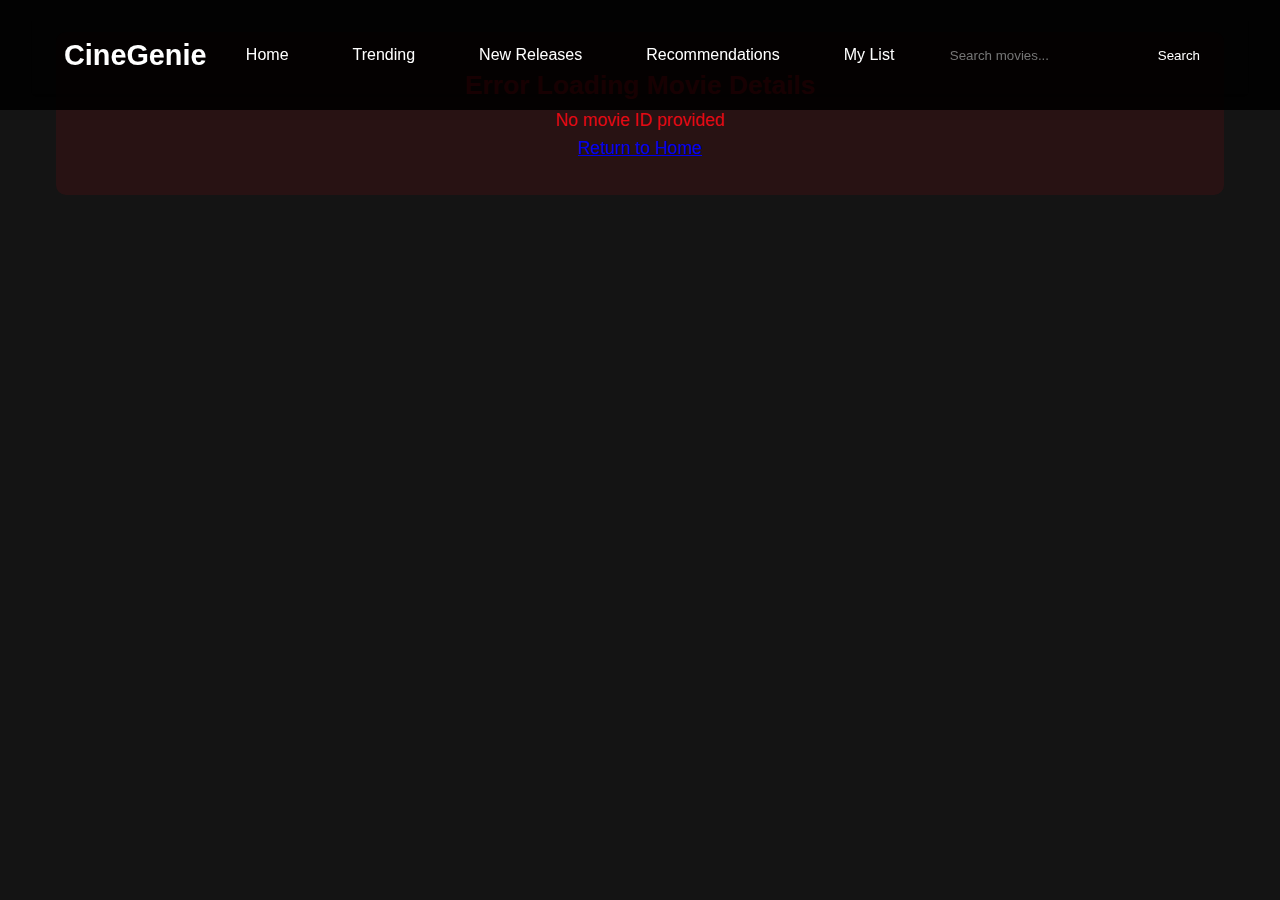
<file: movie-details.html>
<!DOCTYPE html>
<html lang="en">
<head>
    <meta charset="UTF-8">
    <meta name="viewport" content="width=device-width, initial-scale=1.0">
    <title>Movie Details - CineGenie</title>
    <link rel="stylesheet" href="/static/css/styles.css">
</head>
<body>
    <header>
        <nav class="navbar">
            <div class="nav-brand">
                <a href="/homepage">CineGenie</a>
            </div>
            <div class="nav-links">
                <a href="/homepage">Home</a>
                <a href="/trending">Trending</a>
                <a href="/new-releases">New Releases</a>
                <a href="/recommendation">Recommendations</a>
                <a href="/my_list">My List</a>
            </div>
            <div class="nav-search">
                <input type="text" id="searchInput" placeholder="Search movies...">
                <button onclick="searchMovies()">Search</button>
            </div>
        </nav>
    </header>

    <main>
        <div class="movie-details-container" id="movieDetails">
            <!-- Movie details will be loaded here -->
        </div>
    </main>

    <script>
        // Get movie ID from URL
        const urlParams = new URLSearchParams(window.location.search);
        const movieId = urlParams.get('id');

        // Load movie details when page loads
        document.addEventListener('DOMContentLoaded', async () => {
            if (movieId) {
                try {
                    await loadMovieDetails(movieId);
                } catch (error) {
                    console.error('Error loading movie details:', error);
                    const detailsContainer = document.getElementById('movieDetails');
                    detailsContainer.innerHTML = `
                        <div class="error-message">
                            <h2>Error Loading Movie Details</h2>
                            <p>${error.message}</p>
                            <a href="/homepage" class="back-button">Return to Home</a>
                        </div>
                    `;
                }
            } else {
                const detailsContainer = document.getElementById('movieDetails');
                detailsContainer.innerHTML = `
                    <div class="error-message">
                        <h2>Error Loading Movie Details</h2>
                        <p>No movie ID provided</p>
                        <a href="/homepage" class="back-button">Return to Home</a>
                    </div>
                `;
            }
        });

        function isInMyList(movieId) {
            const myList = JSON.parse(localStorage.getItem('myList') || '[]');
            return myList.some(movie => movie.id === movieId);
        }

        async function loadMovieDetails(movieId) {
            try {
                if (!movieId) {
                    throw new Error('No movie ID provided');
                }
                
                const response = await fetch(`/api/movie/${movieId}`);
                if (!response.ok) {
                    throw new Error(`HTTP error! status: ${response.status}`);
                }
                
                const data = await response.json();
                
                if (data.success && data.movie) {
                    const movie = data.movie;
                    const detailsContainer = document.getElementById('movieDetails');
                    
                    detailsContainer.innerHTML = `
                        <div class="movie-details">
                            <div class="movie-poster">
                                <img src="${movie.poster_path ? `https://image.tmdb.org/t/p/w500${movie.poster_path}` : '/static/images/no-poster.jpg'}" 
                                     alt="${movie.title}"
                                     onerror="this.src='/static/images/no-poster.jpg'">
                                <button class="add-to-list-btn" onclick="toggleMyList(${movie.id}, '${movie.title.replace(/'/g, "\\'")}', '${movie.poster_path || ''}', '${movie.release_date || ''}')">
                                    ${isInMyList(movie.id) ? 'Remove from My List' : 'Add to My List'}
                                </button>
                            </div>
                            <div class="movie-info">
                                <h1>${movie.title}</h1>
                                <div class="movie-meta">
                                    <span>${movie.release_date ? movie.release_date.split('-')[0] : 'N/A'}</span>
                                    <span>${movie.runtime || 0} min</span>
                                    <span class="rating">★ ${movie.vote_average ? movie.vote_average.toFixed(1) : 'N/A'}</span>
                                </div>
                                <div class="movie-genres">
                                    ${movie.genres ? movie.genres.map(genre => `<span class="genre-tag">${genre}</span>`).join('') : ''}
                                </div>
                                <p class="movie-overview">${movie.overview || 'No overview available.'}</p>
                                <div class="movie-cast">
                                    <h3>Cast</h3>
                                    <div class="cast-list">
                                        ${movie.credits && movie.credits.cast ? movie.credits.cast.slice(0, 5).map(actor => `
                                            <div class="cast-member">
                                                <img src="${actor.profile_path ? `https://image.tmdb.org/t/p/w200${actor.profile_path}` : '/static/images/no-profile.jpg'}" 
                                                     alt="${actor.name}"
                                                     onerror="this.src='/static/images/no-profile.jpg'">
                                                <span>${actor.name}</span>
                                                <span class="character">${actor.character}</span>
                                            </div>
                                        `).join('') : '<p>No cast information available.</p>'}
                                    </div>
                                </div>
                            </div>
                        </div>
                    `;
                } else {
                    throw new Error(data.error || 'Failed to load movie details');
                }
            } catch (error) {
                console.error('Error loading movie details:', error);
                throw error; // Re-throw to be caught by the outer try-catch
            }
        }

        function toggleMyList(movieId, title, posterPath, releaseDate) {
            let myList = JSON.parse(localStorage.getItem('myList') || '[]');
            const button = document.querySelector('.add-to-list-btn');
            
            if (isInMyList(movieId)) {
                myList = myList.filter(movie => movie.id !== movieId);
                button.textContent = 'Add to My List';
            } else {
                const movie = {
                    id: movieId,
                    title: title,
                    poster_path: posterPath,
                    release_date: releaseDate
                };
                myList.push(movie);
                button.textContent = 'Remove from My List';
            }
            
            localStorage.setItem('myList', JSON.stringify(myList));
        }

        function searchMovies() {
            const query = document.getElementById('searchInput').value;
            if (query.trim()) {
                window.location.href = `/search?q=${encodeURIComponent(query)}`;
            }
        }
    </script>
</body>
</html>
</file>
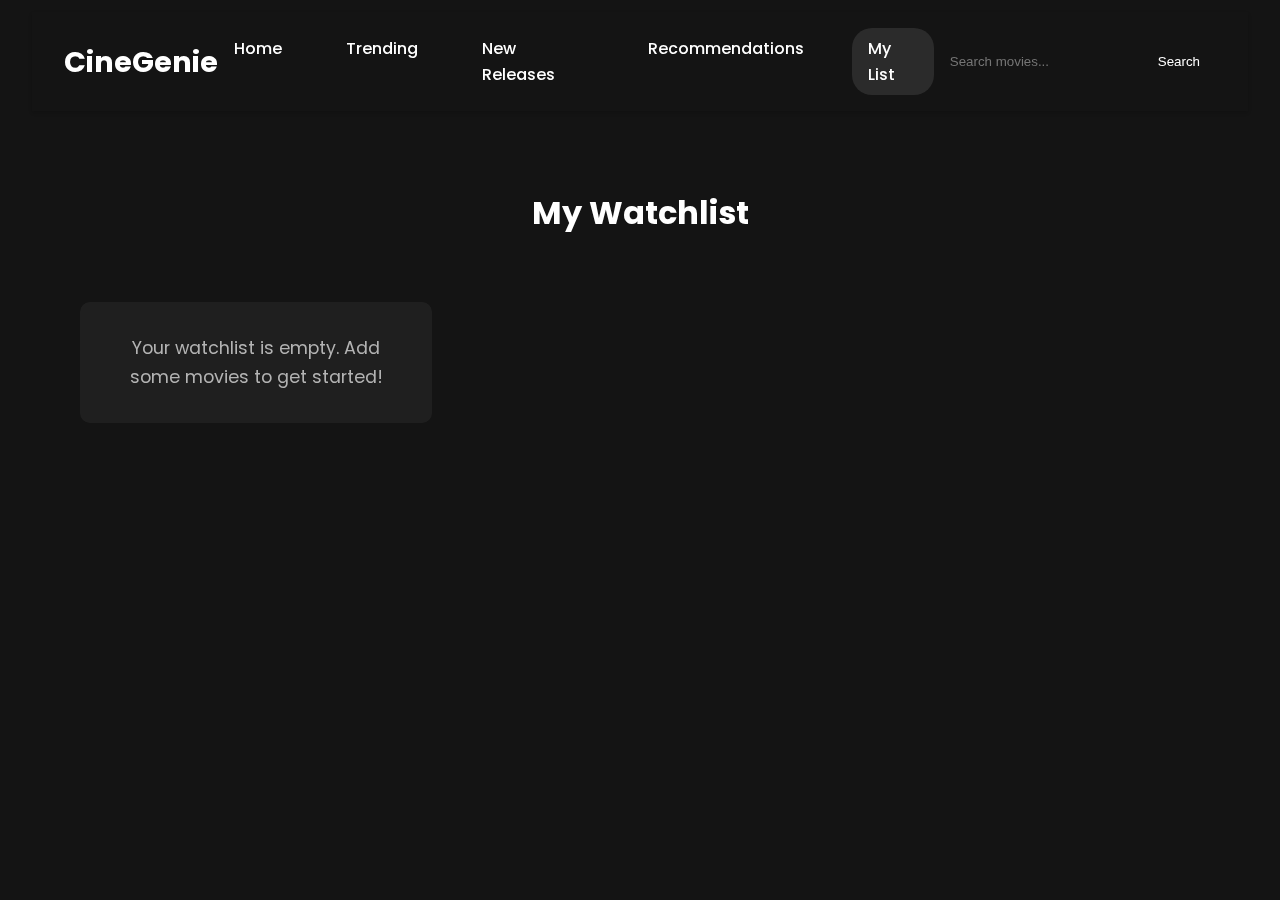
<file: my_list.html>
<!DOCTYPE html>
<html lang="en">

<head>
    <meta charset="UTF-8" />
    <meta name="viewport" content="width=device-width, initial-scale=1" />
    <title>My List - CineGenie</title>
    <link rel="stylesheet" href="/static/css/styles.css">
    <style>
        @import url('https://fonts.googleapis.com/css2?family=Poppins:wght@400;600&display=swap');

        :root {
            --black: #141414;
            --white: #fff;
            --red: #e50914;
            --gray-light: #b3b3b3;
            --gray-dark: #404040;
            --shadow-glow: 0 0 10px rgba(229, 9, 20, 0.8);
            --transition-fast: 0.3s cubic-bezier(0.4, 0, 0.2, 1);
        }

        /* Reset */
        * {
            box-sizing: border-box;
        }

        body {
            margin: 0;
            font-family: 'Poppins', sans-serif;
            background-color: var(--black);
            color: var(--white);
            overflow-x: hidden;
        }

        a {
            color: inherit;
            text-decoration: none;
        }

        /* Navbar */
        header {
            position: sticky;
            top: 0;
            z-index: 1000;
            background-color: rgba(20, 20, 20, 0.85);
            backdrop-filter: saturate(180%) blur(20px);
            display: flex;
            align-items: center;
            justify-content: space-between;
            padding: 0.75rem 2rem;
        }

        .logo {
            font-weight: 800;
            font-size: 1.5rem;
            color: var(--red);
            letter-spacing: 0.05em;
            user-select: none;
        }

        nav ul {
            display: flex;
            gap: 2rem;
            list-style: none;
            margin: 0;
            padding: 0;
        }

        nav a {
            font-weight: 600;
            font-size: 1rem;
            color: var(--white);
            transition: color var(--transition-fast);
        }

        nav a:hover,
        nav a:focus {
            color: var(--red);
        }

        /* Main Content */
        main {
            padding: 2rem;
        }

        .list-container {
            display: grid;
            grid-template-columns: repeat(auto-fill, minmax(180px, 1fr));
            gap: 1.5rem;
        }

        .movie-card {
            background-color: #222;
            border-radius: 10px;
            overflow: hidden;
            transition: transform 0.3s ease;
        }

        .movie-card:hover {
            transform: scale(1.05);
        }

        .movie-card img {
            width: 100%;
            display: block;
        }

        .movie-title {
            padding: 0.5rem;
            text-align: center;
        }

        .remove-btn {
            background: #e50914;
            border: none;
            color: white;
            padding: 0.3rem 0.5rem;
            margin-bottom: 0.5rem;
            cursor: pointer;
            width: 100%;
        }

        .empty-message {
            text-align: center;
            font-size: 1.2rem;
            color: #bbb;
        }
    </style>
</head>

<body>
    <header>
        <nav class="navbar">
            <div class="nav-brand">
                <a href="/homepage">CineGenie</a>
            </div>
            <div class="nav-links">
                <a href="/homepage">Home</a>
                <a href="/trending">Trending</a>
                <a href="/new-releases">New Releases</a>
                <a href="/recommendation">Recommendations</a>
                <a href="/my_list" class="active">My List</a>
            </div>
            <div class="nav-search">
                <input type="text" id="searchInput" placeholder="Search movies...">
                <button onclick="searchMovies()">Search</button>
            </div>
        </nav>
    </header>

    <main>
        <section class="my-list-section">
            <h2>My Watchlist</h2>
            <div class="movie-grid" id="myList">
                <!-- Movies will be loaded here -->
            </div>
        </section>
    </main>

    <script>
        // Load saved movies when the page loads
        document.addEventListener('DOMContentLoaded', () => {
            loadMyList();
        });

        function loadMyList() {
            const savedMovies = JSON.parse(localStorage.getItem('myList') || '[]');
            const moviesContainer = document.getElementById('myList');
            moviesContainer.innerHTML = '';

            if (savedMovies.length === 0) {
                moviesContainer.innerHTML = '<p class="no-movies">Your watchlist is empty. Add some movies to get started!</p>';
                return;
            }

            savedMovies.forEach(movie => {
                const movieCard = createMovieCard(movie);
                moviesContainer.appendChild(movieCard);
            });
        }

        function createMovieCard(movie) {
            const card = document.createElement('div');
            card.className = 'movie-card';
            card.onclick = () => window.location.href = `/movie-details?id=${movie.id}`;
            
            const posterPath = movie.poster_path 
                ? `https://image.tmdb.org/t/p/w500${movie.poster_path}`
                : '/static/images/no-poster.jpg';
            
            card.innerHTML = `
                <img src="${posterPath}" alt="${movie.title}" onerror="this.src='/static/images/no-poster.jpg'">
                <div class="movie-info">
                    <h3>${movie.title}</h3>
                    <p>${movie.release_date ? movie.release_date.split('-')[0] : 'N/A'}</p>
                    <div class="movie-rating">
                        <span>★</span>
                        <span>${movie.vote_average ? movie.vote_average.toFixed(1) : 'N/A'}</span>
                    </div>
                    <button class="remove-btn" onclick="event.stopPropagation(); removeFromList(${movie.id})">Remove from List</button>
                </div>
            `;
            return card;
        }

        function removeFromList(movieId) {
            let savedMovies = JSON.parse(localStorage.getItem('myList') || '[]');
            savedMovies = savedMovies.filter(movie => movie.id !== movieId);
            localStorage.setItem('myList', JSON.stringify(savedMovies));
            loadMyList();
        }

        function searchMovies() {
            const query = document.getElementById('searchInput').value;
            if (query.trim()) {
                window.location.href = `/search?q=${encodeURIComponent(query)}`;
            }
        }
    </script>
</body>

</html>
</file>
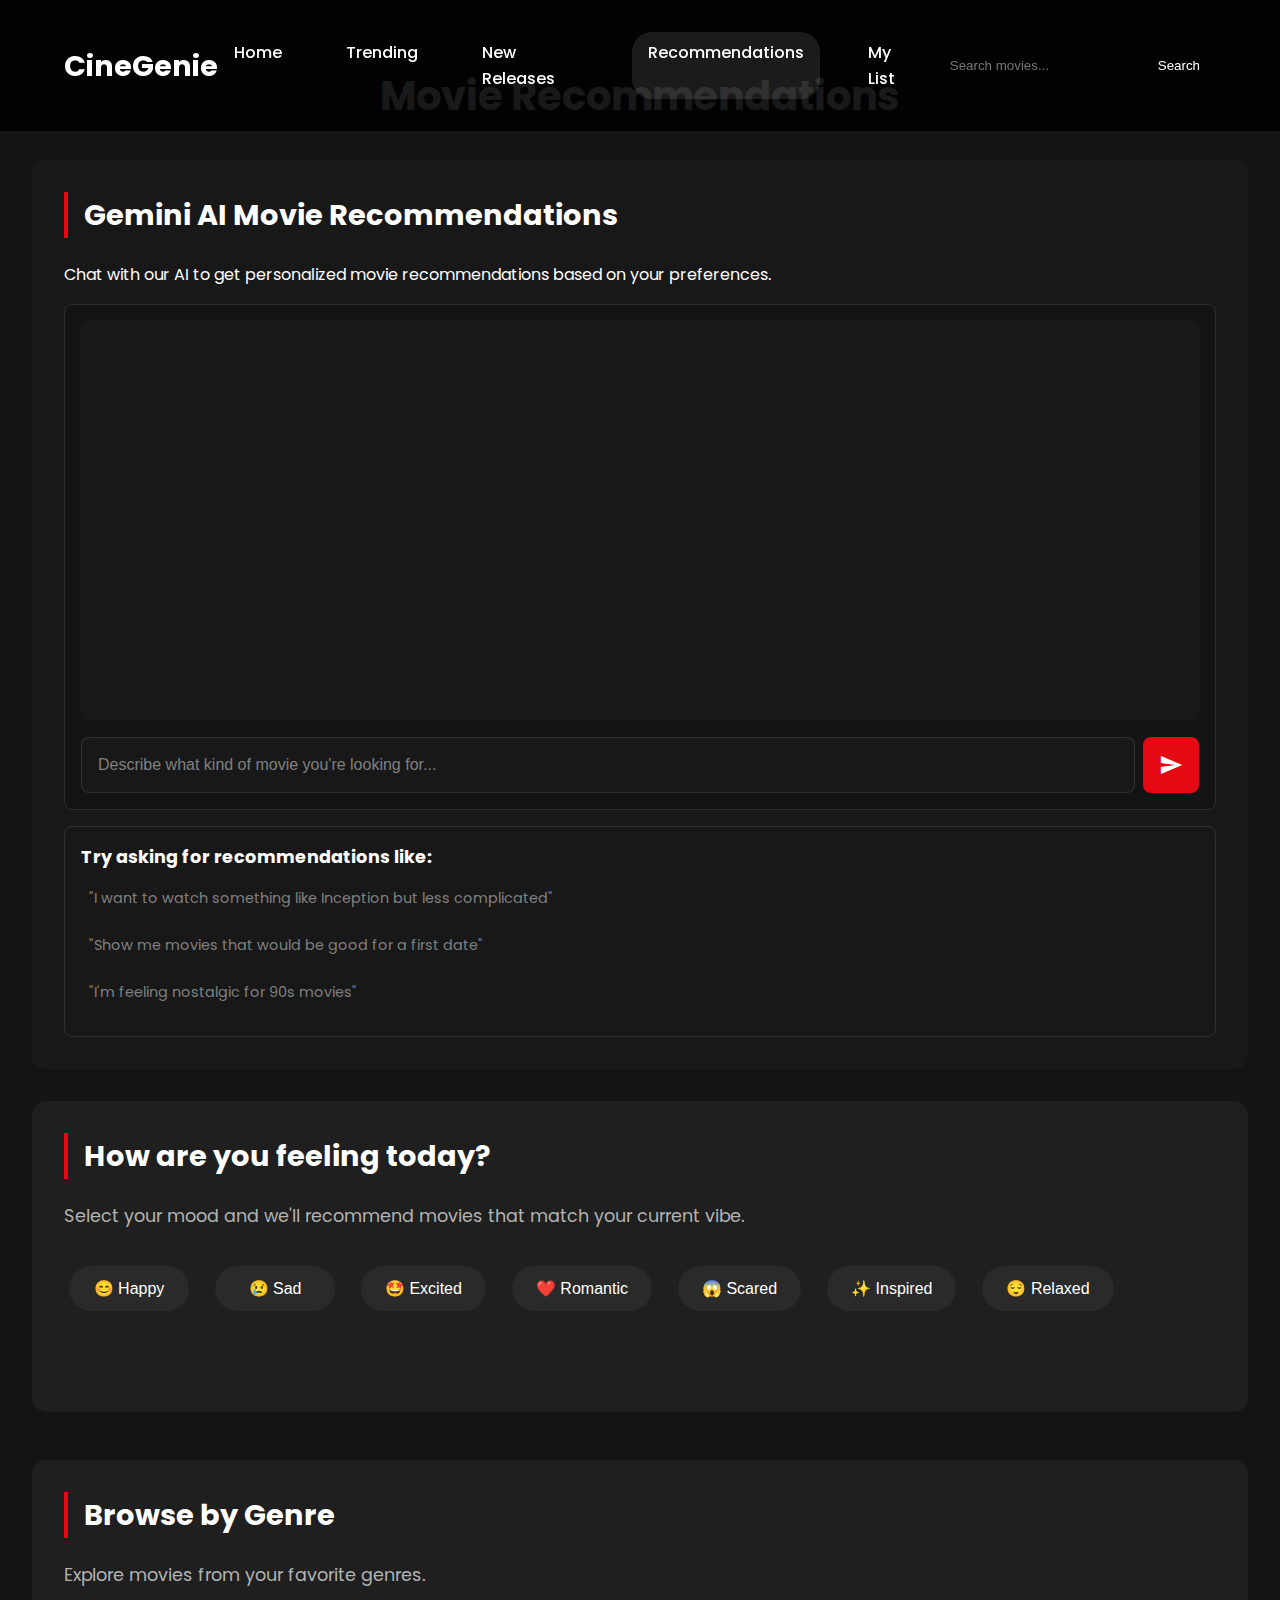
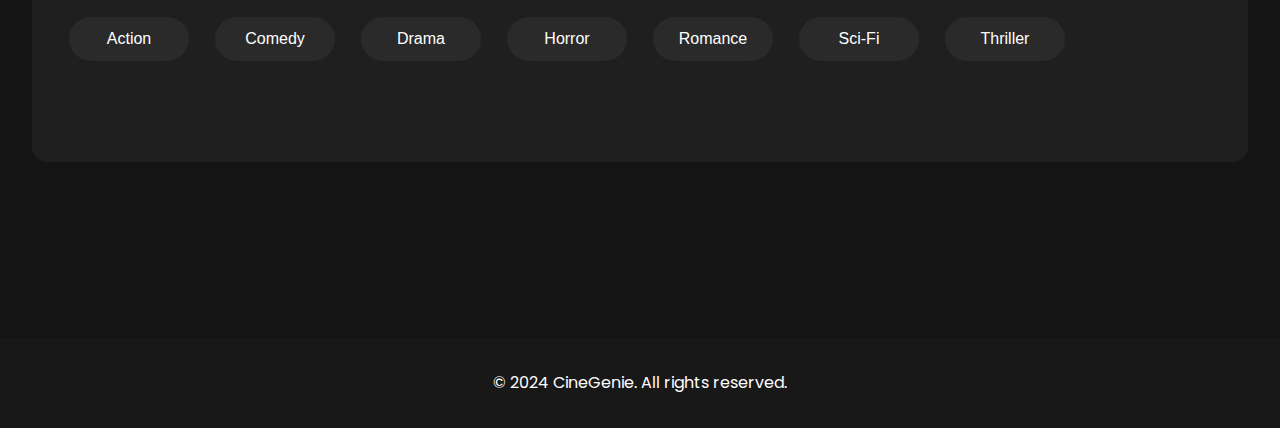
<file: recommendation.html>
<!DOCTYPE html>
<html lang="en">

<head>
    <meta charset="UTF-8" />
    <meta name="viewport" content="width=device-width, initial-scale=1.0" />
    <title>CineGenie - Movie Recommendations</title>
    <link rel="stylesheet" href="/static/css/styles.css">
    <link href="https://fonts.googleapis.com/css2?family=Poppins:wght@400;500;600;700&display=swap" rel="stylesheet">
    <link href="https://fonts.googleapis.com/icon?family=Material+Icons" rel="stylesheet">
</head>

<body>
    <header>
        <nav class="navbar">
            <div class="nav-brand">
                <a href="/homepage">CineGenie</a>
            </div>
            <div class="nav-links">
                <a href="/homepage">Home</a>
                <a href="/trending">Trending</a>
                <a href="/new-releases">New Releases</a>
                <a href="/recommendation" class="active">Recommendations</a>
                <a href="/my_list">My List</a>
            </div>
            <div class="nav-search">
                <input type="text" id="searchInput" placeholder="Search movies...">
                <button onclick="searchMovies()">Search</button>
            </div>
        </nav>
    </header>

    <div class="recommendation-page">
        <section class="recommendation-section">
            <h1>Movie Recommendations</h1>
            
            <!-- Gemini AI Chat Recommendations -->
            <div class="recommendation-box ai-chat-box">
                <h2>Gemini AI Movie Recommendations</h2>
                <p class="ai-description">Chat with our AI to get personalized movie recommendations based on your preferences.</p>
                
                <div class="chat-container">
                    <div id="chatHistory" class="chat-history"></div>
                    
                    <div class="chat-input-container">
                        <input type="text" id="chatInput" placeholder="Describe what kind of movie you're looking for...">
                        <button onclick="sendChatMessage()" id="sendButton">
                            <span class="material-icons">send</span>
                        </button>
                    </div>
                </div>

                <div class="example-prompts">
                    <h3>Try asking for recommendations like:</h3>
                    <ul>
                        <li>"I want to watch something like Inception but less complicated"</li>
                        <li>"Show me movies that would be good for a first date"</li>
                        <li>"I'm feeling nostalgic for 90s movies"</li>
                    </ul>
                </div>
            </div>

            <!-- Mood-based Recommendations -->
            <div class="recommendation-box">
                <h2>How are you feeling today?</h2>
                <p class="mood-description">Select your mood and we'll recommend movies that match your current vibe.</p>
                <div class="mood-selector">
                    <button class="mood-btn" data-mood="happy">😊 Happy</button>
                    <button class="mood-btn" data-mood="sad">😢 Sad</button>
                    <button class="mood-btn" data-mood="excited">🤩 Excited</button>
                    <button class="mood-btn" data-mood="romantic">❤️ Romantic</button>
                    <button class="mood-btn" data-mood="scared">😱 Scared</button>
                    <button class="mood-btn" data-mood="inspired">✨ Inspired</button>
                    <button class="mood-btn" data-mood="relaxed">😌 Relaxed</button>
                </div>
                <div id="mood-results" class="movie-grid"></div>
            </div>

            <!-- Genre-based Recommendations -->
            <div class="recommendation-box">
                <h2>Browse by Genre</h2>
                <p class="genre-description">Explore movies from your favorite genres.</p>
                <div class="genre-selector">
                    <button class="genre-btn" data-genre="action">Action</button>
                    <button class="genre-btn" data-genre="comedy">Comedy</button>
                    <button class="genre-btn" data-genre="drama">Drama</button>
                    <button class="genre-btn" data-genre="horror">Horror</button>
                    <button class="genre-btn" data-genre="romance">Romance</button>
                    <button class="genre-btn" data-genre="sci-fi">Sci-Fi</button>
                    <button class="genre-btn" data-genre="thriller">Thriller</button>
                </div>
                <div id="genre-results" class="movie-grid"></div>
            </div>
        </section>
    </div>

    <footer class="footer">
        <div class="container">
            <p>&copy; 2024 CineGenie. All rights reserved.</p>
        </div>
    </footer>

    <script>
        const TMDB_IMAGE_BASE_URL = 'https://image.tmdb.org/t/p/w500';
        const DEFAULT_POSTER = '/static/images/no-poster.svg';

        function isInMyList(movieId) {
            const myList = JSON.parse(localStorage.getItem('myList') || '[]');
            return myList.some(movie => movie.id === movieId);
        }

        function toggleMyList(movieId, title, posterPath, releaseDate) {
            let myList = JSON.parse(localStorage.getItem('myList') || '[]');
            
            if (isInMyList(movieId)) {
                myList = myList.filter(movie => movie.id !== movieId);
            } else {
                myList.push({
                    id: movieId,
                    title: title,
                    poster_path: posterPath,
                    release_date: releaseDate
                });
            }
            
            localStorage.setItem('myList', JSON.stringify(myList));
            // Refresh the display
            getAIRecommendations();
        }

        function createMovieCard(movie) {
            const card = document.createElement('div');
            card.className = 'movie-card';
            card.onclick = () => window.location.href = `/movie-details?id=${movie.id}`;
            
            const posterPath = movie.poster_path 
                ? `https://image.tmdb.org/t/p/w500${movie.poster_path}`
                : '/static/images/no-poster.jpg';
            
            card.innerHTML = `
                <img src="${posterPath}" alt="${movie.title}" onerror="this.src='/static/images/no-poster.jpg'">
                <div class="movie-info">
                    <h3>${movie.title}</h3>
                    <p>${movie.release_date ? movie.release_date.split('-')[0] : 'N/A'}</p>
                    <div class="movie-rating">
                        <span>★</span>
                        <span>${movie.vote_average ? movie.vote_average.toFixed(1) : 'N/A'}</span>
                    </div>
                    <button class="add-to-list-btn" onclick="event.stopPropagation(); toggleMyList(${movie.id}, '${movie.title.replace(/'/g, "\\'")}', '${movie.poster_path || ''}', '${movie.release_date || ''}')">
                        ${isInMyList(movie.id) ? 'Remove from List' : 'Add to List'}
                    </button>
                </div>
            `;
            
            return card;
        }

        function displayMovies(movies, containerId) {
            const container = document.getElementById(containerId);
            if (!movies || movies.length === 0) {
                container.innerHTML = `
                    <div class="no-movies">
                        No movies found. Please try another mood or genre.
                    </div>
                `;
                return;
            }

            container.innerHTML = '';
            movies.forEach(movie => {
                const card = createMovieCard(movie);
                container.appendChild(card);
            });
        }

        function setActiveButton(button, selector) {
            document.querySelectorAll(selector).forEach(btn => {
                btn.classList.remove('active');
            });
            button.classList.add('active');
        }

        async function getAIRecommendations() {
            const container = document.getElementById('aiRecommendations');
            container.innerHTML = '<div class="loading">Getting AI recommendations...</div>';

            try {
                const selectedMood = getSelectedMood();
                const selectedGenres = getSelectedGenres();

                if (!selectedMood && selectedGenres.length === 0) {
                    container.innerHTML = `
                        <div class="info-message">
                            Please select a mood or genre to get recommendations.
                        </div>
                    `;
                    return;
                }

                // If both mood and genres are selected, prioritize mood
                const preferences = {
                    mood: selectedMood,
                    genres: selectedGenres
                };

                console.log('Sending preferences:', preferences);

                const response = await fetch('/api/recommendations/ai', {
                    method: 'POST',
                    headers: {
                        'Content-Type': 'application/json'
                    },
                    body: JSON.stringify({ preferences })
                });

                if (!response.ok) {
                    const errorData = await response.json();
                    throw new Error(errorData.error || `HTTP error! status: ${response.status}`);
                }

                const data = await response.json();
                
                // Log debug info if available
                if (data.debug_info) {
                    console.log('Debug info:', data.debug_info);
                }
                
                if (data.success && data.movies && data.movies.length > 0) {
                    container.innerHTML = '';
                    data.movies.forEach(movie => {
                        const card = createMovieCard(movie);
                        container.appendChild(card);
                    });
                } else {
                    container.innerHTML = `
                        <div class="error-message">
                            ${data.error || 'No recommendations found. Try selecting different preferences.'}
                            ${data.debug_info ? `<br><small>Debug: ${JSON.stringify(data.debug_info)}</small>` : ''}
                        </div>
                    `;
                }
            } catch (error) {
                console.error('Error getting AI recommendations:', error);
                container.innerHTML = `
                    <div class="error-message">
                        Failed to get AI recommendations. Please try again.
                        <br>
                        <small>Error: ${error.message}</small>
                        <br>
                        <small>Check the console for more details.</small>
                    </div>
                `;
            }
        }

        function getSelectedGenres() {
            return Array.from(document.querySelectorAll('.genre-btn.active'))
                .map(btn => btn.dataset.genre);
        }

        function getSelectedMood() {
            const activeMood = document.querySelector('.mood-btn.active');
            return activeMood ? activeMood.dataset.mood : null;
        }

        // Mood-based recommendations
        document.querySelectorAll('.mood-btn').forEach(button => {
            button.addEventListener('click', () => {
                document.querySelectorAll('.mood-btn').forEach(btn => btn.classList.remove('active'));
                button.classList.add('active');
                getAIRecommendations();
            });
        });

        // Genre-based recommendations
        document.querySelectorAll('.genre-btn').forEach(button => {
            button.addEventListener('click', () => {
                button.classList.toggle('active');
                getAIRecommendations();
            });
        });

        // Load AI recommendations when page loads
        document.addEventListener('DOMContentLoaded', () => {
            getAIRecommendations();
        });

        function searchMovies() {
            const query = document.getElementById('searchInput').value;
            if (query.trim()) {
                window.location.href = `/search?q=${encodeURIComponent(query)}`;
            }
        }

        // Add new chat functionality
        async function sendChatMessage() {
            const chatInput = document.getElementById('chatInput');
            const message = chatInput.value.trim();
            
            if (!message) return;

            // Add user message to chat
            addMessageToChat('user', message);
            chatInput.value = '';

            try {
                const response = await fetch('/api/recommendations/chat-recommendations', {
                    method: 'POST',
                    headers: {
                        'Content-Type': 'application/json'
                    },
                    body: JSON.stringify({ user_input: message })
                });

                if (!response.ok) {
                    const errorData = await response.json();
                    throw new Error(errorData.error || `HTTP error! status: ${response.status}`);
                }

                const data = await response.json();
                
                if (data.success && data.recommendations) {
                    // Add AI response to chat
                    if (data.recommendations.length > 0) {
                        const message = data.recommendations[0].message || 'Here are some recommendations based on your request:';
                        addMessageToChat('ai', message, data.recommendations.slice(1));
                    } else {
                        addMessageToChat('ai', 'I couldn\'t find any specific recommendations. Here are some popular movies you might enjoy.');
                    }
                    
                    // Log debug info if available
                    if (data.debug_info) {
                        console.log('Debug info:', data.debug_info);
                    }
                } else {
                    throw new Error(data.error || 'Failed to get recommendations');
                }
            } catch (error) {
                console.error('Error getting chat recommendations:', error);
                
                // Show detailed error message
                let errorMessage = 'Sorry, I encountered an error while getting recommendations.';
                if (error.message.includes('AI service not available')) {
                    errorMessage = 'AI service is currently unavailable. Please check if the GOOGLE_API_KEY is configured.';
                } else if (error.message.includes('GOOGLE_API_KEY')) {
                    errorMessage = 'AI service configuration error. Please contact support.';
                }
                
                addMessageToChat('error', errorMessage);
            }
        }

        function addMessageToChat(type, content, recommendations = null) {
            const chatHistory = document.getElementById('chatHistory');
            const messageDiv = document.createElement('div');
            messageDiv.className = `chat-message ${type}-message`;
            
            let messageContent = `
                <div class="message-content">
                    <p>${content}</p>
                </div>
            `;

            if (recommendations && recommendations.length > 0) {
                messageContent += '<div class="recommendations-grid">';
                recommendations.forEach(movie => {
                    if (movie.title) {  // Only add if it's a movie object
                        messageContent += createMovieCard(movie).outerHTML;
                    }
                });
                messageContent += '</div>';
            }

            messageDiv.innerHTML = messageContent;
            chatHistory.appendChild(messageDiv);
            chatHistory.scrollTop = chatHistory.scrollHeight;
        }

        // Add event listener for Enter key in chat input
        document.getElementById('chatInput').addEventListener('keypress', function(e) {
            if (e.key === 'Enter') {
                sendChatMessage();
            }
        });
    </script>

    <style>
        /* Add new styles for chat interface */
        .ai-chat-box {
            margin-bottom: 2rem;
            background: var(--card-background);
            border-radius: 12px;
            padding: 2rem;
            box-shadow: 0 4px 6px rgba(0, 0, 0, 0.1);
        }

        .chat-container {
            background: var(--background-color);
            border-radius: 8px;
            padding: 1rem;
            margin: 1rem 0;
            border: 1px solid rgba(255, 255, 255, 0.1);
        }

        .chat-history {
            height: 400px;
            overflow-y: auto;
            padding: 1rem;
            background: var(--card-background);
            border-radius: 8px;
            margin-bottom: 1rem;
            scrollbar-width: thin;
            scrollbar-color: var(--primary-color) var(--background-color);
        }

        .chat-history::-webkit-scrollbar {
            width: 8px;
        }

        .chat-history::-webkit-scrollbar-track {
            background: var(--background-color);
        }

        .chat-history::-webkit-scrollbar-thumb {
            background-color: var(--primary-color);
            border-radius: 4px;
        }

        .chat-message {
            margin-bottom: 1rem;
            max-width: 80%;
            padding: 1rem;
            border-radius: 8px;
            animation: slideIn 0.3s ease;
        }

        .user-message {
            margin-left: auto;
            background: var(--primary-color);
            color: white;
        }

        .ai-message {
            margin-right: auto;
            background: var(--card-background);
            border: 1px solid rgba(255, 255, 255, 0.1);
        }

        .error-message {
            background: rgba(229, 9, 20, 0.1);
            color: var(--primary-color);
            border: 1px solid var(--primary-color);
        }

        .chat-input-container {
            display: flex;
            gap: 0.5rem;
        }

        .chat-input-container input {
            flex: 1;
            padding: 1rem;
            border: 1px solid rgba(255, 255, 255, 0.1);
            border-radius: 8px;
            font-size: 1rem;
            background: var(--card-background);
            color: var(--text-color);
            transition: border-color 0.3s ease;
        }

        .chat-input-container input:focus {
            outline: none;
            border-color: var(--primary-color);
        }

        .chat-input-container input::placeholder {
            color: var(--secondary-color);
        }

        .chat-input-container button {
            padding: 1rem;
            background: var(--primary-color);
            color: white;
            border: none;
            border-radius: 8px;
            cursor: pointer;
            display: flex;
            align-items: center;
            justify-content: center;
            transition: background-color 0.3s ease;
        }

        .chat-input-container button:hover {
            background: var(--hover-color);
        }

        .example-prompts {
            margin-top: 1rem;
            padding: 1rem;
            background: var(--card-background);
            border-radius: 8px;
            border: 1px solid rgba(255, 255, 255, 0.1);
        }

        .example-prompts h3 {
            margin-bottom: 0.5rem;
            color: var(--text-color);
            font-size: 1.1rem;
        }

        .example-prompts ul {
            list-style: none;
            padding: 0;
        }

        .example-prompts li {
            margin: 0.5rem 0;
            color: var(--secondary-color);
            font-size: 0.9rem;
            padding: 0.5rem;
            border-radius: 4px;
            transition: background-color 0.3s ease;
        }

        .example-prompts li:hover {
            background: rgba(255, 255, 255, 0.05);
            cursor: pointer;
        }

        .recommendations-grid {
            display: grid;
            grid-template-columns: repeat(auto-fill, minmax(200px, 1fr));
            gap: 1rem;
            margin-top: 1rem;
        }

        @keyframes slideIn {
            from {
                opacity: 0;
                transform: translateY(10px);
            }
            to {
                opacity: 1;
                transform: translateY(0);
            }
        }

        @media (max-width: 768px) {
            .chat-message {
                max-width: 90%;
            }

            .recommendations-grid {
                grid-template-columns: repeat(auto-fill, minmax(150px, 1fr));
            }
        }
    </style>
</body>
</html>
</file>
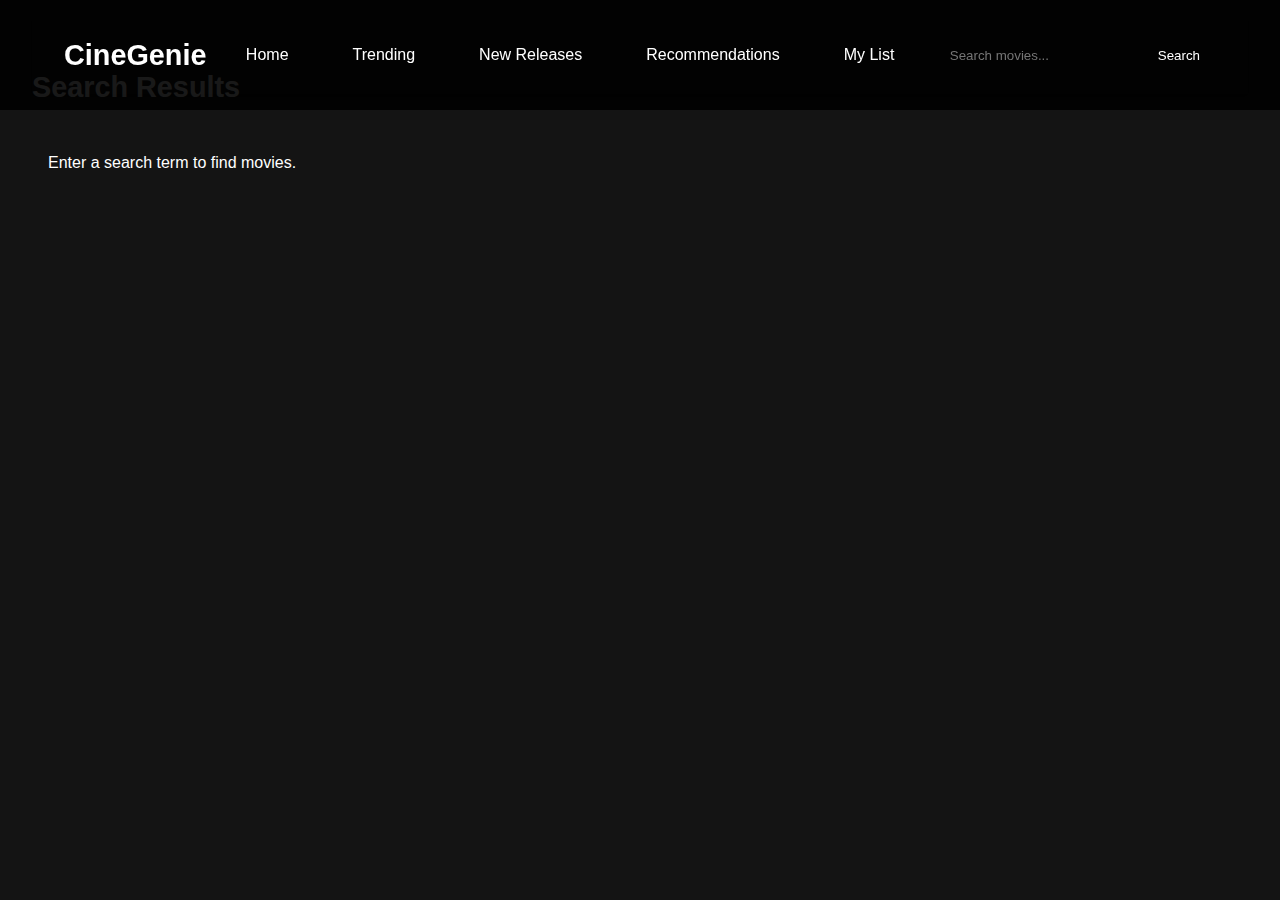
<file: search.html>
<!DOCTYPE html>
<html lang="en">
<head>
    <meta charset="UTF-8">
    <meta name="viewport" content="width=device-width, initial-scale=1.0">
    <title>Search Results - CineGenie</title>
    <link rel="stylesheet" href="/static/css/styles.css">
</head>
<body>
    <header>
        <nav class="navbar">
            <div class="nav-brand">
                <a href="/homepage">CineGenie</a>
            </div>
            <div class="nav-links">
                <a href="/homepage">Home</a>
                <a href="/trending">Trending</a>
                <a href="/new-releases">New Releases</a>
                <a href="/recommendation">Recommendations</a>
                <a href="/my_list">My List</a>
            </div>
            <div class="nav-search">
                <input type="text" id="searchInput" placeholder="Search movies...">
                <button onclick="searchMovies()">Search</button>
            </div>
        </nav>
    </header>

    <main>
        <section class="search-results-section">
            <h2>Search Results</h2>
            <div id="searchResults" class="movie-grid">
                <!-- Search results will be loaded here -->
            </div>
        </section>
    </main>

    <script>
        // Get search query from URL
        const urlParams = new URLSearchParams(window.location.search);
        const searchQuery = urlParams.get('q');

        // Load search results when page loads
        document.addEventListener('DOMContentLoaded', async () => {
            if (searchQuery) {
                document.getElementById('searchInput').value = searchQuery;
                await performSearch(searchQuery);
            } else {
                const resultsContainer = document.getElementById('searchResults');
                resultsContainer.innerHTML = `
                    <div class="info-message">
                        Enter a search term to find movies.
                    </div>
                `;
            }
        });

        function isInMyList(movieId) {
            const myList = JSON.parse(localStorage.getItem('myList') || '[]');
            return myList.some(movie => movie.id === movieId);
        }

        function toggleMyList(movieId, title, posterPath, releaseDate) {
            let myList = JSON.parse(localStorage.getItem('myList') || '[]');
            
            if (isInMyList(movieId)) {
                myList = myList.filter(movie => movie.id !== movieId);
            } else {
                myList.push({
                    id: movieId,
                    title: title,
                    poster_path: posterPath,
                    release_date: releaseDate
                });
            }
            
            localStorage.setItem('myList', JSON.stringify(myList));
            // Refresh the display
            const button = document.querySelector(`[onclick*="toggleMyList(${movieId}"]`);
            if (button) {
                button.textContent = isInMyList(movieId) ? 'Remove from List' : 'Add to List';
            }
        }

        function createMovieCard(movie) {
            const card = document.createElement('div');
            card.className = 'movie-card';
            card.onclick = () => window.location.href = `/movie-details?id=${movie.id}`;
            
            const posterPath = movie.poster_path 
                ? `https://image.tmdb.org/t/p/w500${movie.poster_path}`
                : '/static/images/no-poster.jpg';
            
            card.innerHTML = `
                <img src="${posterPath}" alt="${movie.title}" onerror="this.src='/static/images/no-poster.jpg'">
                <div class="movie-info">
                    <h3>${movie.title}</h3>
                    <p>${movie.release_date ? movie.release_date.split('-')[0] : 'N/A'}</p>
                    <div class="movie-rating">
                        <span>★</span>
                        <span>${movie.vote_average ? movie.vote_average.toFixed(1) : 'N/A'}</span>
                    </div>
                    <button class="add-to-list-btn" onclick="event.stopPropagation(); toggleMyList(${movie.id}, '${movie.title.replace(/'/g, "\\'")}', '${movie.poster_path || ''}', '${movie.release_date || ''}')">
                        ${isInMyList(movie.id) ? 'Remove from List' : 'Add to List'}
                    </button>
                </div>
            `;
            return card;
        }

        async function performSearch(query) {
            const resultsContainer = document.getElementById('searchResults');
            resultsContainer.innerHTML = '<div class="loading">Searching for movies...</div>';

            try {
                const response = await fetch(`/api/search?q=${encodeURIComponent(query)}`);
                if (!response.ok) {
                    throw new Error(`HTTP error! status: ${response.status}`);
                }

                const data = await response.json();
                
                if (data.success && data.movies && data.movies.length > 0) {
                    resultsContainer.innerHTML = '';
                    data.movies.forEach(movie => {
                        const card = createMovieCard(movie);
                        resultsContainer.appendChild(card);
                    });
                } else {
                    resultsContainer.innerHTML = `
                        <div class="no-results">
                            No movies found for "${query}". Try a different search term.
                        </div>
                    `;
                }
            } catch (error) {
                console.error('Error performing search:', error);
                resultsContainer.innerHTML = `
                    <div class="error-message">
                        Failed to perform search. Please try again.
                        <br>
                        <small>${error.message}</small>
                    </div>
                `;
            }
        }

        function searchMovies() {
            const query = document.getElementById('searchInput').value;
            if (query.trim()) {
                window.location.href = `/search?q=${encodeURIComponent(query)}`;
            }
        }

        // Allow search on Enter key
        document.getElementById('searchInput').addEventListener('keypress', function(e) {
            if (e.key === 'Enter') {
                searchMovies();
            }
        });
    </script>
</body>
</html>
</file>
<file: static/css/styles.css>
/* Base styles */
:root {
    --primary-color: #e50914;
    --background-color: #141414;
    --text-color: #ffffff;
    --secondary-color: #808080;
    --card-background: #181818;
    --hover-color: #b00710;
    --transition-speed: 0.3s;
}

* {
    margin: 0;
    padding: 0;
    box-sizing: border-box;
}

body {
    font-family: 'Poppins', sans-serif;
    background-color: var(--background-color);
    color: var(--text-color);
    line-height: 1.6;
}

/* Header styles */
header {
    display: flex;
    justify-content: space-between;
    align-items: center;
    padding: 1rem 2rem;
    background-color: rgba(0, 0, 0, 0.9);
    position: fixed;
    width: 100%;
    top: 0;
    z-index: 1000;
}

.logo {
    font-size: 1.5rem;
    font-weight: bold;
    color: var(--primary-color);
}

nav ul {
    display: flex;
    list-style: none;
    gap: 2rem;
}

nav a {
    color: var(--text-color);
    text-decoration: none;
    font-weight: 500;
    transition: color 0.3s ease;
}

nav a:hover {
    color: var(--primary-color);
}

/* Hero section */
.hero {
    background: linear-gradient(rgba(0, 0, 0, 0.7), rgba(0, 0, 0, 0.7)),
                url('/static/images/hero-bg.jpg') center/cover;
    height: 60vh;
    display: flex;
    align-items: center;
    justify-content: center;
    text-align: center;
    color: white;
    margin-bottom: 2rem;
}

.hero-content {
    max-width: 800px;
    padding: 2rem;
}

.hero h1 {
    font-size: 3.5rem;
    margin-bottom: 1rem;
    font-weight: bold;
}

.hero p {
    font-size: 1.5rem;
    margin-bottom: 2rem;
    color: #e0e0e0;
}

.search-container {
    display: flex;
    gap: 1rem;
    max-width: 600px;
    margin: 0 auto;
}

.search-container input {
    flex: 1;
    padding: 1rem;
    border: none;
    border-radius: 30px;
    font-size: 1.1rem;
    background: rgba(255, 255, 255, 0.1);
    color: white;
    backdrop-filter: blur(10px);
}

.search-container input::placeholder {
    color: #b3b3b3;
}

.search-container button {
    padding: 1rem 2rem;
    border: none;
    border-radius: 30px;
    background: #e50914;
    color: white;
    font-size: 1.1rem;
    cursor: pointer;
    transition: background-color 0.3s ease;
}

.search-container button:hover {
    background: #b00710;
}

/* Movie sections */
section {
    padding: 4rem 2rem;
}

section h2 {
    font-size: 1.8rem;
    margin-bottom: 1.5rem;
}

.row {
    display: flex;
    gap: 1rem;
    overflow-x: auto;
    padding: 1rem 0;
    scrollbar-width: thin;
    scrollbar-color: var(--primary-color) var(--background-color);
}

.row::-webkit-scrollbar {
    height: 8px;
}

.row::-webkit-scrollbar-track {
    background: var(--background-color);
}

.row::-webkit-scrollbar-thumb {
    background-color: var(--primary-color);
    border-radius: 4px;
}

/* Movie cards */
.movie-card {
    background: #1a1a1a;
    border-radius: 12px;
    overflow: hidden;
    transition: transform 0.3s ease;
    width: 280px;
    margin: 15px;
    box-shadow: 0 4px 6px rgba(0, 0, 0, 0.1);
    position: relative;
}

.movie-card:hover {
    transform: translateY(-5px);
    box-shadow: 0 6px 12px rgba(0, 0, 0, 0.2);
}

.movie-card img {
    width: 100%;
    height: 400px;
    object-fit: cover;
    background: linear-gradient(45deg, #2c3e50, #3498db);
}

.movie-card img[src=""] {
    visibility: hidden;
}

.movie-card img[src=""]::after {
    content: "No Image Available";
    position: absolute;
    top: 50%;
    left: 50%;
    transform: translate(-50%, -50%);
    color: white;
    font-size: 1.2em;
    text-align: center;
    background: linear-gradient(45deg, #2c3e50, #3498db);
    width: 100%;
    height: 100%;
    display: flex;
    align-items: center;
    justify-content: center;
}

.movie-card .movie-info {
    padding: 15px;
    background: rgba(26, 26, 26, 0.9);
    position: absolute;
    bottom: 0;
    left: 0;
    right: 0;
    color: white;
    transform: translateY(100%);
    transition: transform 0.3s ease;
}

.movie-card:hover .movie-info {
    transform: translateY(0);
}

.movie-card h3 {
    margin: 0;
    font-size: 1.2em;
    color: #fff;
    white-space: nowrap;
    overflow: hidden;
    text-overflow: ellipsis;
}

.movie-card p {
    margin: 5px 0 0;
    font-size: 0.9em;
    color: #ccc;
}

.movie-card .rating {
    position: absolute;
    top: 10px;
    right: 10px;
    background: rgba(0, 0, 0, 0.7);
    color: #ffd700;
    padding: 5px 10px;
    border-radius: 20px;
    font-size: 0.9em;
    display: flex;
    align-items: center;
    gap: 5px;
}

.movie-card .rating i {
    color: #ffd700;
}

.movie-card .year {
    position: absolute;
    top: 10px;
    left: 10px;
    background: rgba(0, 0, 0, 0.7);
    color: white;
    padding: 5px 10px;
    border-radius: 20px;
    font-size: 0.9em;
}

.movie-card .overview {
    font-size: 0.85em;
    line-height: 1.4;
    margin-top: 8px;
    display: -webkit-box;
    -webkit-line-clamp: 3;
    -webkit-box-orient: vertical;
    overflow: hidden;
    color: #ddd;
}

.mood-btn, .genre-btn {
    padding: 10px 20px;
    margin: 5px;
    border: none;
    border-radius: 25px;
    background: #2a2a2a;
    color: #fff;
    cursor: pointer;
    transition: all 0.3s ease;
    font-size: 1rem;
    min-width: 120px;
    text-align: center;
}

.mood-btn:hover, .genre-btn:hover {
    background: #3a3a3a;
    transform: translateY(-2px);
}

.mood-btn.active, .genre-btn.active {
    background: #e50914;
    color: white;
    box-shadow: 0 0 10px rgba(229, 9, 20, 0.3);
}

.loading {
    text-align: center;
    padding: 2rem;
    color: #b3b3b3;
    font-size: 1.1rem;
}

.error-message {
    text-align: center;
    padding: 2rem;
    color: #e50914;
    font-size: 1.1rem;
    background: rgba(229, 9, 20, 0.1);
    border-radius: 10px;
    margin: 1rem 0;
}

.recommendation-box {
    background: rgba(255, 255, 255, 0.05);
    border-radius: 15px;
    padding: 2rem;
    margin-bottom: 2rem;
}

.recommendation-box h2 {
    color: #fff;
    margin-bottom: 1.5rem;
    font-size: 1.8rem;
}

.genre-description {
    color: #b3b3b3;
    font-size: 1rem;
    margin-bottom: 1.5rem;
    line-height: 1.5;
}

.row {
    display: flex;
    flex-wrap: wrap;
    justify-content: center;
    gap: 20px;
    margin-top: 1.5rem;
}

/* Search container */
.search-container {
    margin-bottom: 2rem;
}

#search-input {
    width: 100%;
    padding: 1rem;
    font-size: 1rem;
    background-color: #1f1f1f;
    border: 1px solid var(--secondary-color);
    border-radius: 4px;
    color: var(--text-color);
    margin-bottom: 1rem;
}

#search-input:focus {
    outline: none;
    border-color: var(--primary-color);
}

/* Recommendations */
.recommendations {
    margin-top: 2rem;
}

.recommendations h2 {
    margin-bottom: 1rem;
}

/* Notifications */
.notification {
    position: fixed;
    bottom: 2rem;
    right: 2rem;
    background-color: var(--primary-color);
    color: var(--text-color);
    padding: 1rem 2rem;
    border-radius: 4px;
    animation: slideIn 0.3s ease-out;
}

@keyframes slideIn {
    from {
        transform: translateX(100%);
        opacity: 0;
    }
    to {
        transform: translateX(0);
        opacity: 1;
    }
}

/* Mood Selector */
.mood-selector {
    margin: 2rem 0;
    text-align: center;
}

.mood-buttons {
    display: flex;
    justify-content: center;
    gap: 1rem;
    flex-wrap: wrap;
    margin-top: 1rem;
}

.mood-btn {
    background-color: var(--card-background);
    border: 2px solid var(--primary-color);
    color: var(--text-color);
    padding: 0.8rem 1.5rem;
    border-radius: 25px;
    cursor: pointer;
    transition: all var(--transition-speed);
    font-size: 1rem;
}

.mood-btn:hover {
    background-color: var(--primary-color);
    transform: scale(1.05);
}

/* Genre Grid */
.genre-grid {
    display: grid;
    grid-template-columns: repeat(auto-fill, minmax(150px, 1fr));
    gap: 1rem;
    margin-top: 1rem;
}

.genre-card {
    background-color: var(--card-background);
    border-radius: 8px;
    padding: 1.5rem;
    text-align: center;
    cursor: pointer;
    transition: transform var(--transition-speed);
    position: relative;
    overflow: hidden;
}

.genre-card::before {
    content: '';
    position: absolute;
    top: 0;
    left: 0;
    width: 100%;
    height: 100%;
    background: linear-gradient(45deg, var(--primary-color), transparent);
    opacity: 0;
    transition: opacity var(--transition-speed);
}

.genre-card:hover {
    transform: scale(1.05);
}

.genre-card:hover::before {
    opacity: 0.2;
}

.genre-card h3 {
    position: relative;
    z-index: 1;
}

/* Recommendation Header */
.recommendation-header {
    text-align: center;
    margin: 3rem 0;
}

.recommendation-header h1 {
    font-size: 2.5rem;
    margin-bottom: 1rem;
}

.recommendation-header p {
    color: var(--gray-light);
    font-size: 1.2rem;
}

/* Footer */
.footer {
    background-color: var(--card-background);
    padding: 2rem 0;
    margin-top: 4rem;
    text-align: center;
}

/* Loading Animation */
.loading-spinner {
    width: 50px;
    height: 50px;
    border: 5px solid var(--card-background);
    border-top: 5px solid var(--primary-color);
    border-radius: 50%;
    animation: spin 1s linear infinite;
    margin: 2rem auto;
}

@keyframes spin {
    0% { transform: rotate(0deg); }
    100% { transform: rotate(360deg); }
}

/* Responsive design */
@media (max-width: 768px) {
    .hero h1 {
        font-size: 2.5rem;
    }

    .hero p {
        font-size: 1.2rem;
    }

    .search-container {
        flex-direction: column;
    }

    .search-container button {
        width: 100%;
    }

    .movie-grid {
        grid-template-columns: repeat(auto-fill, minmax(240px, 1fr));
        gap: 1rem;
    }
}

@media (max-width: 480px) {
    .hero h1 {
        font-size: 2rem;
    }

    .movie-grid {
        grid-template-columns: 1fr;
    }
}

/* Movie of the Day styles */
.movie-of-the-day {
    padding: 2rem;
    margin-bottom: 2rem;
}

.movie-of-the-day h2 {
    font-size: 2rem;
    color: white;
    margin-bottom: 1.5rem;
    padding-left: 1rem;
    border-left: 4px solid #e50914;
}

.movie-grid {
    display: grid;
    grid-template-columns: repeat(auto-fill, minmax(280px, 1fr));
    gap: 2rem;
    padding: 1rem;
}

.movie-of-the-day-card {
    display: flex;
    gap: 2rem;
    background-color: #1f1f1f;
    border-radius: 12px;
    overflow: hidden;
    box-shadow: 0 4px 20px rgba(0, 0, 0, 0.3);
    max-width: 1200px;
    margin: 0 auto;
}

.movie-poster {
    position: relative;
    flex: 0 0 300px;
}

.movie-poster img {
    width: 100%;
    height: 450px;
    object-fit: cover;
}

.daily-badge {
    position: absolute;
    top: 1rem;
    right: 1rem;
    background-color: var(--primary-color);
    color: white;
    padding: 0.5rem 1rem;
    border-radius: 4px;
    font-weight: 600;
    animation: pulse 2s infinite;
}

.movie-info {
    flex: 1;
    padding: 2rem;
    display: flex;
    flex-direction: column;
    justify-content: center;
}

.movie-info h3 {
    font-size: 2rem;
    margin-bottom: 1rem;
    color: var(--text-color);
}

.movie-info p {
    color: var(--secondary-color);
    margin-bottom: 1.5rem;
    line-height: 1.6;
}

.movie-meta {
    display: flex;
    gap: 1rem;
    margin-bottom: 1.5rem;
    color: var(--secondary-color);
}

.watch-now-btn {
    background-color: var(--primary-color);
    color: white;
    border: none;
    padding: 1rem 2rem;
    border-radius: 4px;
    font-size: 1.1rem;
    cursor: pointer;
    transition: background-color 0.3s ease;
    align-self: flex-start;
}

.watch-now-btn:hover {
    background-color: #b2070e;
}

/* Watch Together styles */
.watch-together {
    padding: 4rem 2rem;
    background-color: #141414;
}

.watch-together-container {
    display: flex;
    gap: 2rem;
    max-width: 1200px;
    margin: 0 auto;
}

.create-room, .join-room {
    flex: 1;
    background-color: #1f1f1f;
    padding: 2rem;
    border-radius: 8px;
    text-align: center;
}

.create-room h3, .join-room h3 {
    margin-bottom: 1.5rem;
    color: var(--text-color);
}

.create-room input, .join-room input {
    width: 100%;
    padding: 1rem;
    margin-bottom: 1rem;
    background-color: #2f2f2f;
    border: 1px solid var(--primary-color);
    border-radius: 4px;
    color: var(--text-color);
}

.create-room button, .join-room button {
    background-color: var(--primary-color);
    color: white;
    border: none;
    padding: 1rem 2rem;
    border-radius: 4px;
    cursor: pointer;
    transition: background-color 0.3s ease;
}

.create-room button:hover, .join-room button:hover {
    background-color: #b2070e;
}

/* Movie Quiz styles */
.movie-quiz {
    padding: 4rem 2rem;
    background: linear-gradient(to bottom, #141414, #1a1a1a);
}

.quiz-container {
    max-width: 800px;
    margin: 0 auto;
    background-color: #1f1f1f;
    padding: 2rem;
    border-radius: 8px;
    text-align: center;
}

.quiz-question h3 {
    font-size: 1.8rem;
    margin-bottom: 1rem;
    color: var(--text-color);
}

.quiz-question p {
    color: var(--secondary-color);
    margin-bottom: 2rem;
}

.quiz-question button {
    background-color: var(--primary-color);
    color: white;
    border: none;
    padding: 1rem 2rem;
    border-radius: 4px;
    font-size: 1.1rem;
    cursor: pointer;
    transition: background-color 0.3s ease;
}

.quiz-question button:hover {
    background-color: #b2070e;
}

.quiz-options {
    text-align: left;
}

.quiz-options h3 {
    font-size: 1.5rem;
    margin-bottom: 1.5rem;
    color: var(--text-color);
}

.quiz-options .options {
    display: grid;
    grid-template-columns: repeat(auto-fit, minmax(200px, 1fr));
    gap: 1rem;
    margin-bottom: 2rem;
}

.quiz-options button {
    background-color: #2f2f2f;
    color: var(--text-color);
    border: 2px solid var(--primary-color);
    padding: 1rem;
    border-radius: 4px;
    cursor: pointer;
    transition: all 0.3s ease;
    font-size: 1rem;
}

.quiz-options button:hover {
    background-color: var(--primary-color);
    transform: scale(1.05);
}

/* Animations */
@keyframes pulse {
    0% { transform: scale(1); }
    50% { transform: scale(1.05); }
    100% { transform: scale(1); }
}

/* Responsive design for new sections */
@media (max-width: 768px) {
    .movie-of-the-day-card {
        flex-direction: column;
    }

    .movie-poster {
        flex: 0 0 200px;
    }

    .movie-poster img {
        height: 300px;
    }

    .watch-together-container {
        flex-direction: column;
    }

    .quiz-options .options {
        grid-template-columns: 1fr;
    }
}

/* Trending and New Releases sections */
.trending-section,
.new-releases-section {
    padding: 2rem;
    background-color: #141414;
}

.trending-section h2,
.new-releases-section h2 {
    color: var(--text-color);
    font-size: 2rem;
    margin-bottom: 2rem;
    text-align: center;
}

.movie-grid {
    display: grid;
    grid-template-columns: repeat(auto-fill, minmax(200px, 1fr));
    gap: 2rem;
    padding: 1rem;
}

.movie-card {
    background-color: #1f1f1f;
    border-radius: 8px;
    overflow: hidden;
    transition: transform 0.3s ease;
    box-shadow: 0 4px 6px rgba(0, 0, 0, 0.1);
}

.movie-card:hover {
    transform: scale(1.05);
}

.movie-card img {
    width: 100%;
    height: 300px;
    object-fit: cover;
}

.movie-card .movie-info {
    padding: 1rem;
}

.movie-card h3 {
    color: var(--text-color);
    font-size: 1.1rem;
    margin-bottom: 0.5rem;
    white-space: nowrap;
    overflow: hidden;
    text-overflow: ellipsis;
}

.movie-card p {
    color: var(--secondary-color);
    font-size: 0.9rem;
    margin-bottom: 0.5rem;
}

.movie-rating {
    display: flex;
    align-items: center;
    gap: 0.5rem;
}

.movie-rating span:first-child {
    color: #ffd700;
}

.movie-rating span:last-child {
    color: var(--text-color);
}

/* Responsive design */
@media (max-width: 768px) {
    .movie-grid {
        grid-template-columns: repeat(auto-fill, minmax(150px, 1fr));
        gap: 1rem;
    }

    .movie-card img {
        height: 225px;
    }
}

/* My List styles */
.my-list-section {
    padding: 2rem;
    background-color: #141414;
}

.my-list-section h2 {
    color: var(--text-color);
    font-size: 2rem;
    margin-bottom: 2rem;
    text-align: center;
}

.no-movies {
    color: var(--secondary-color);
    text-align: center;
    font-size: 1.2rem;
    padding: 2rem;
}

.remove-btn {
    background-color: #dc3545;
    color: white;
    border: none;
    padding: 0.5rem 1rem;
    border-radius: 4px;
    cursor: pointer;
    transition: background-color 0.3s ease;
    width: 100%;
    margin-top: 0.5rem;
}

.remove-btn:hover {
    background-color: #c82333;
}

/* Auth styles */
.auth-container {
    max-width: 400px;
    margin: 2rem auto;
    padding: 2rem;
    background-color: #1f1f1f;
    border-radius: 8px;
    box-shadow: 0 4px 6px rgba(0, 0, 0, 0.1);
}

.auth-tabs {
    display: flex;
    margin-bottom: 2rem;
    border-bottom: 1px solid #333;
}

.tab-btn {
    flex: 1;
    padding: 1rem;
    background: none;
    border: none;
    color: var(--text-color);
    cursor: pointer;
    font-size: 1rem;
    transition: all 0.3s ease;
}

.tab-btn.active {
    color: var(--primary-color);
    border-bottom: 2px solid var(--primary-color);
}

.auth-form {
    padding: 1rem 0;
}

.auth-form h2 {
    color: var(--text-color);
    text-align: center;
    margin-bottom: 2rem;
}

.form-group {
    margin-bottom: 1.5rem;
}

.form-group label {
    display: block;
    color: var(--text-color);
    margin-bottom: 0.5rem;
}

.form-group input {
    width: 100%;
    padding: 0.75rem;
    border: 1px solid #333;
    border-radius: 4px;
    background-color: #2f2f2f;
    color: var(--text-color);
}

.form-group input:focus {
    outline: none;
    border-color: var(--primary-color);
}

.auth-form button {
    width: 100%;
    padding: 0.75rem;
    background-color: var(--primary-color);
    color: white;
    border: none;
    border-radius: 4px;
    cursor: pointer;
    font-size: 1rem;
    transition: background-color 0.3s ease;
}

.auth-form button:hover {
    background-color: #b2070e;
}

.error-message {
    margin-top: 1rem;
    text-align: center;
    color: #ff4444;
}

/* Movie Details Page */
.movie-details-container {
    max-width: 1200px;
    margin: 2rem auto;
    padding: 0 1rem;
}

.movie-details {
    display: flex;
    gap: 2rem;
    background: var(--card-bg);
    padding: 2rem;
    border-radius: 10px;
    box-shadow: 0 4px 6px rgba(0, 0, 0, 0.1);
}

.movie-poster {
    flex: 0 0 300px;
    position: relative;
}

.movie-poster img {
    width: 100%;
    border-radius: 8px;
    box-shadow: 0 4px 8px rgba(0, 0, 0, 0.2);
}

.movie-info {
    flex: 1;
}

.movie-info h1 {
    font-size: 2.5rem;
    margin-bottom: 1rem;
    color: var(--text-primary);
}

.movie-meta {
    display: flex;
    gap: 1rem;
    margin-bottom: 1rem;
    color: var(--text-secondary);
}

.movie-meta .rating {
    color: #ffd700;
}

.movie-genres {
    display: flex;
    gap: 0.5rem;
    margin-bottom: 1.5rem;
    flex-wrap: wrap;
}

.genre-tag {
    background: var(--accent-color);
    color: white;
    padding: 0.3rem 0.8rem;
    border-radius: 20px;
    font-size: 0.9rem;
}

.movie-overview {
    font-size: 1.1rem;
    line-height: 1.6;
    color: var(--text-secondary);
    margin-bottom: 2rem;
}

.movie-cast {
    margin-top: 2rem;
}

.movie-cast h3 {
    font-size: 1.5rem;
    margin-bottom: 1rem;
    color: var(--text-primary);
}

.cast-list {
    display: flex;
    gap: 1rem;
    overflow-x: auto;
    padding: 1rem 0;
}

.cast-member {
    flex: 0 0 150px;
    text-align: center;
}

.cast-member img {
    width: 100px;
    height: 100px;
    border-radius: 50%;
    object-fit: cover;
    margin-bottom: 0.5rem;
}

.cast-member span {
    display: block;
    color: var(--text-primary);
}

.cast-member .character {
    font-size: 0.9rem;
    color: var(--text-secondary);
}

.add-to-list-btn {
    position: absolute;
    bottom: 1rem;
    left: 50%;
    transform: translateX(-50%);
    background: var(--accent-color);
    color: white;
    border: none;
    padding: 0.8rem 1.5rem;
    border-radius: 25px;
    cursor: pointer;
    font-weight: 600;
    transition: all 0.3s ease;
    box-shadow: 0 2px 4px rgba(0, 0, 0, 0.2);
}

.add-to-list-btn:hover {
    background: var(--accent-hover);
    transform: translateX(-50%) scale(1.05);
}

/* Improved Navbar */
.navbar {
    display: flex;
    justify-content: space-between;
    align-items: center;
    padding: 1rem 2rem;
    background: var(--card-bg);
    box-shadow: 0 2px 4px rgba(0, 0, 0, 0.1);
    position: sticky;
    top: 0;
    z-index: 1000;
    width: 100%;
}

.nav-brand {
    flex: 0 0 auto;
}

.nav-brand a {
    font-size: 1.8rem;
    font-weight: bold;
    color: var(--accent-color);
    text-decoration: none;
    transition: color 0.3s ease;
}

.nav-brand a:hover {
    color: var(--accent-hover);
}

.nav-links {
    display: flex;
    gap: 2rem;
    flex: 1;
    justify-content: center;
}

.nav-links a {
    color: var(--text-primary);
    text-decoration: none;
    font-weight: 500;
    transition: color 0.3s ease;
    padding: 0.5rem 1rem;
    border-radius: 20px;
}

.nav-links a:hover {
    color: var(--accent-color);
    background: rgba(255, 255, 255, 0.1);
}

.nav-links a.active {
    color: var(--accent-color);
    background: rgba(255, 255, 255, 0.1);
}

.nav-search {
    display: flex;
    gap: 0.5rem;
    flex: 0 0 auto;
}

.nav-search input {
    padding: 0.5rem 1rem;
    border: 1px solid var(--border-color);
    border-radius: 20px;
    background: var(--bg-color);
    color: var(--text-primary);
    width: 200px;
}

.nav-search button {
    background: var(--accent-color);
    color: white;
    border: none;
    padding: 0.5rem 1rem;
    border-radius: 20px;
    cursor: pointer;
    transition: background 0.3s ease;
}

.nav-search button:hover {
    background: var(--accent-hover);
}

/* Make movie cards clickable */
.movie-card {
    cursor: pointer;
    transition: transform 0.3s ease;
}

.movie-card:hover {
    transform: translateY(-5px);
}

.movie-actions {
    position: absolute;
    bottom: 1rem;
    left: 0;
    right: 0;
    display: flex;
    justify-content: center;
    opacity: 0;
    transition: opacity 0.3s ease;
}

.movie-card:hover .movie-actions {
    opacity: 1;
}

/* Trending Page Styles */
.trending-section {
    padding: 2rem;
    max-width: 1200px;
    margin: 0 auto;
}

.trending-section h1 {
    font-size: 2rem;
    margin-bottom: 1.5rem;
    color: var(--text-primary);
}

.trending-filters {
    display: flex;
    gap: 1rem;
    margin-bottom: 2rem;
}

.filter-btn {
    padding: 0.5rem 1.5rem;
    border: none;
    border-radius: 20px;
    background: var(--card-bg);
    color: var(--text-primary);
    cursor: pointer;
    transition: all 0.3s ease;
}

.filter-btn:hover {
    background: var(--accent-color);
    color: white;
}

.filter-btn.active {
    background: var(--accent-color);
    color: white;
}

.movies-grid {
    display: grid;
    grid-template-columns: repeat(auto-fill, minmax(200px, 1fr));
    gap: 2rem;
    padding: 1rem 0;
}

/* Movie Card Hover Effects */
.movie-card {
    transition: transform 0.3s ease, box-shadow 0.3s ease;
}

.movie-card:hover {
    transform: translateY(-5px);
    box-shadow: 0 5px 15px rgba(0, 0, 0, 0.3);
}

.movie-poster {
    position: relative;
    overflow: hidden;
    border-radius: 8px;
}

.movie-poster img {
    width: 100%;
    height: 300px;
    object-fit: cover;
    transition: transform 0.3s ease;
}

.movie-card:hover .movie-poster img {
    transform: scale(1.05);
}

.movie-info {
    position: absolute;
    bottom: 0;
    left: 0;
    right: 0;
    padding: 1rem;
    background: linear-gradient(transparent, rgba(0, 0, 0, 0.9));
    color: white;
    transform: translateY(100%);
    transition: transform 0.3s ease;
}

.movie-card:hover .movie-info {
    transform: translateY(0);
}

.card {
    flex: 0 0 auto;
    width: 200px;
    border-radius: 8px;
    background-color: #1a1a1a;
    box-shadow: 0 4px 6px rgba(0, 0, 0, 0.1);
    transition: transform 0.3s ease, box-shadow 0.3s ease;
    overflow: hidden;
    position: relative;
}

.card:hover {
    transform: translateY(-5px);
    box-shadow: 0 6px 12px rgba(0, 0, 0, 0.2);
}

.card img {
    width: 100%;
    height: 300px;
    object-fit: cover;
    border-radius: 8px 8px 0 0;
}

.card-info {
    padding: 1rem;
}

.card-info h3 {
    margin: 0 0 0.5rem 0;
    font-size: 1rem;
    font-weight: 600;
    color: #fff;
}

.release-year {
    color: #b3b3b3;
    font-size: 0.9rem;
    margin: 0 0 0.5rem 0;
}

.movie-rating {
    color: #ffd700;
    font-size: 0.9rem;
    margin-bottom: 0.5rem;
}

.add-to-list-btn {
    width: 100%;
    padding: 0.5rem;
    background-color: #e50914;
    color: white;
    border: none;
    border-radius: 4px;
    cursor: pointer;
    font-weight: 500;
    transition: background-color 0.3s ease;
}

.add-to-list-btn:hover {
    background-color: #b00710;
}

.error-message {
    color: #e50914;
    text-align: center;
    padding: 2rem;
    font-size: 1.1rem;
    background-color: rgba(229, 9, 20, 0.1);
    border-radius: 8px;
    margin: 1rem 0;
}

.no-movies {
    color: #b3b3b3;
    text-align: center;
    padding: 2rem;
    font-size: 1.1rem;
    background-color: rgba(255, 255, 255, 0.05);
    border-radius: 10px;
    margin: 1rem 0;
}

/* Recommendation Page Styles */
.recommendation-page {
    padding: 2rem;
    max-width: 1400px;
    margin: 0 auto;
}

.recommendation-section {
    padding: 2rem 0;
}

.recommendation-section h1 {
    font-size: 2.5rem;
    color: white;
    margin-bottom: 2rem;
    text-align: center;
}

.recommendation-box {
    background: rgba(255, 255, 255, 0.05);
    border-radius: 15px;
    padding: 2rem;
    margin-bottom: 3rem;
}

.recommendation-box h2 {
    font-size: 1.8rem;
    color: white;
    margin-bottom: 1.5rem;
    padding-left: 1rem;
    border-left: 4px solid #e50914;
}

.mood-description,
.genre-description {
    color: #b3b3b3;
    font-size: 1.1rem;
    margin-bottom: 1.5rem;
    line-height: 1.5;
}

.mood-selector,
.genre-selector {
    display: flex;
    flex-wrap: wrap;
    gap: 1rem;
    margin-bottom: 2rem;
}

.mood-btn,
.genre-btn {
    padding: 0.8rem 1.5rem;
    border: none;
    border-radius: 25px;
    background: #2a2a2a;
    color: white;
    font-size: 1rem;
    cursor: pointer;
    transition: all 0.3s ease;
    min-width: 120px;
    text-align: center;
}

.mood-btn:hover,
.genre-btn:hover {
    background: #3a3a3a;
    transform: translateY(-2px);
}

.mood-btn.active,
.genre-btn.active {
    background: #e50914;
    color: white;
    box-shadow: 0 0 10px rgba(229, 9, 20, 0.3);
}

.movie-grid {
    display: grid;
    grid-template-columns: repeat(auto-fill, minmax(280px, 1fr));
    gap: 2rem;
    padding: 1rem;
}

.movie-card {
    background: #1a1a1a;
    border-radius: 10px;
    overflow: hidden;
    box-shadow: 0 4px 8px rgba(0, 0, 0, 0.1);
    transition: transform 0.3s ease, box-shadow 0.3s ease;
    cursor: pointer;
    position: relative;
    height: 450px;
}

.movie-card:hover {
    transform: translateY(-5px);
    box-shadow: 0 8px 16px rgba(0, 0, 0, 0.2);
}

.movie-card img {
    width: 100%;
    height: 400px;
    object-fit: cover;
    transition: transform 0.3s ease;
}

.movie-card:hover img {
    transform: scale(1.05);
}

.movie-info {
    padding: 1.5rem;
    background: linear-gradient(to top, rgba(0, 0, 0, 0.9), rgba(0, 0, 0, 0.7));
    position: absolute;
    bottom: 0;
    left: 0;
    right: 0;
    color: white;
    transform: translateY(100%);
    transition: transform 0.3s ease;
}

.movie-card:hover .movie-info {
    transform: translateY(0);
}

.movie-title {
    font-size: 1.2rem;
    font-weight: bold;
    margin-bottom: 0.5rem;
    color: white;
}

.movie-year {
    font-size: 0.9rem;
    color: #b3b3b3;
    margin-bottom: 0.5rem;
}

.movie-rating {
    display: flex;
    align-items: center;
    gap: 0.5rem;
    color: #ffd700;
    font-size: 0.9rem;
}

.loading {
    text-align: center;
    padding: 2rem;
    color: #b3b3b3;
    font-size: 1.1rem;
}

.error-message {
    text-align: center;
    padding: 2rem;
    color: #e50914;
    font-size: 1.1rem;
    background: rgba(229, 9, 20, 0.1);
    border-radius: 10px;
    margin: 1rem 0;
}

.no-movies {
    text-align: center;
    padding: 2rem;
    color: #b3b3b3;
    font-size: 1.1rem;
    background: rgba(255, 255, 255, 0.05);
    border-radius: 10px;
    margin: 1rem 0;
}

/* Responsive Design */
@media (max-width: 768px) {
    .recommendation-page {
        padding: 1rem;
    }

    .recommendation-box {
        padding: 1.5rem;
    }

    .mood-selector,
    .genre-selector {
        justify-content: center;
    }

    .mood-btn,
    .genre-btn {
        width: calc(50% - 1rem);
    }

    .movie-grid {
        grid-template-columns: repeat(auto-fill, minmax(240px, 1fr));
        gap: 1rem;
    }
}

@media (max-width: 480px) {
    .recommendation-section h1 {
        font-size: 2rem;
    }

    .mood-btn,
    .genre-btn {
        width: 100%;
    }

    .movie-grid {
        grid-template-columns: 1fr;
    }
}
</file>
